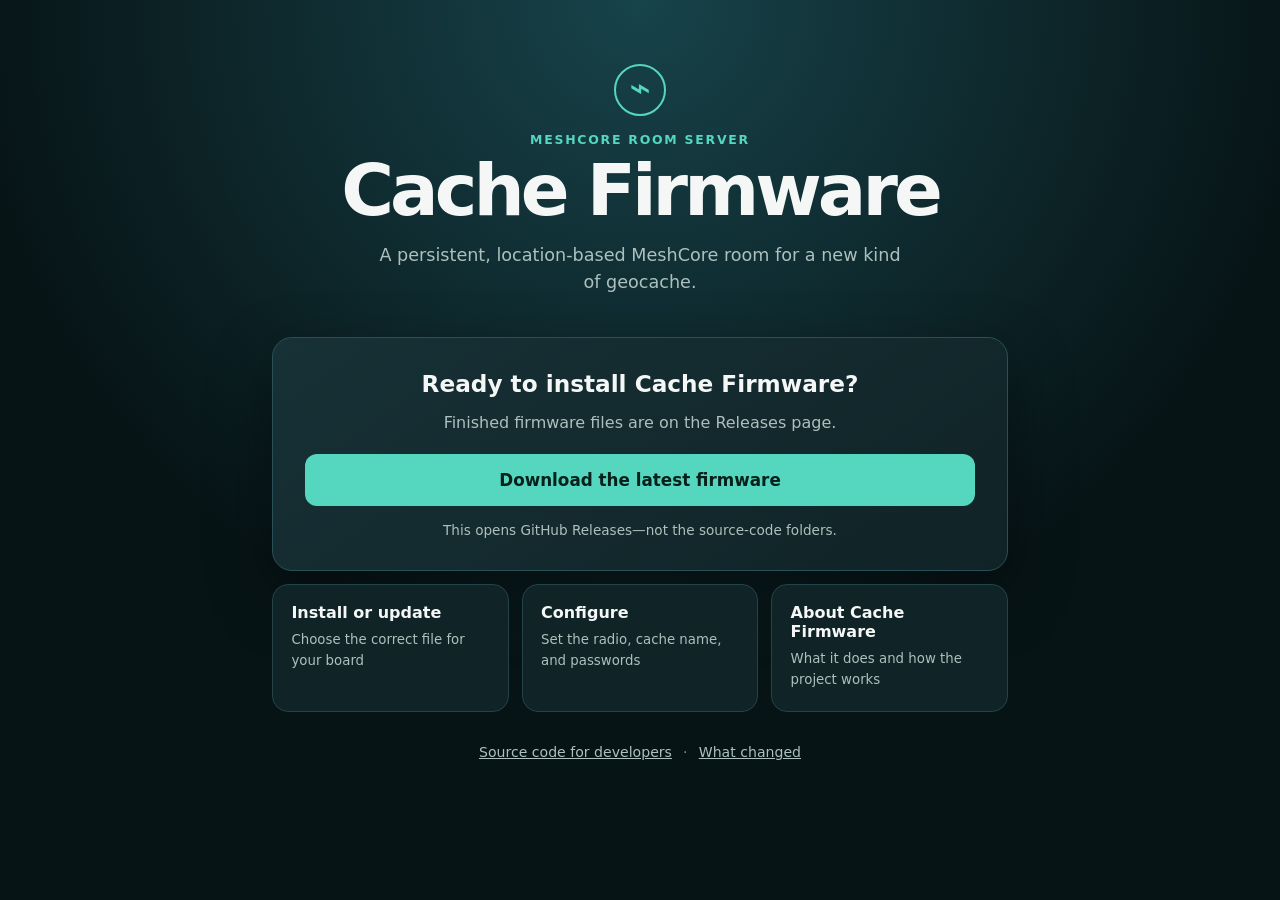
<file: index.html>
<!doctype html>
<html lang="en">
  <head>
    <meta charset="utf-8">
    <meta name="viewport" content="width=device-width, initial-scale=1">
    <meta name="description" content="Download Cache Firmware for MeshCore Room Server geocaches.">
    <title>Cache Firmware</title>
    <link rel="stylesheet" href="style.css">
  </head>
  <body>
    <main>
      <header>
        <div class="mark" aria-hidden="true">⌁</div>
        <p class="eyebrow">MeshCore room server</p>
        <h1>Cache Firmware</h1>
        <p class="intro">A persistent, location-based MeshCore room for a new kind of geocache.</p>
      </header>

      <section class="primary" aria-labelledby="download-heading">
        <h2 id="download-heading">Ready to install Cache Firmware?</h2>
        <p>Finished firmware files are on the Releases page.</p>
        <a class="button" href="https://github.com/Bobabate/Cache-Firmware/releases/latest">Download the latest firmware</a>
        <p class="note">This opens GitHub Releases—not the source-code folders.</p>
      </section>

      <nav aria-label="Cache Firmware help">
        <a class="card" href="https://github.com/Bobabate/Cache-Firmware/blob/cache/main/START-HERE.md">
          <span>Install or update</span>
          <small>Choose the correct file for your board</small>
        </a>
        <a class="card" href="https://github.com/Bobabate/Cache-Firmware/blob/cache/main/README.md#configure">
          <span>Configure</span>
          <small>Set the radio, cache name, and passwords</small>
        </a>
        <a class="card" href="https://github.com/Bobabate/Cache-Firmware/blob/cache/main/README.md">
          <span>About Cache Firmware</span>
          <small>What it does and how the project works</small>
        </a>
      </nav>

      <footer>
        <a href="https://github.com/Bobabate/Cache-Firmware">Source code for developers</a>
        <span aria-hidden="true">·</span>
        <a href="https://github.com/Bobabate/Cache-Firmware/blob/cache/main/CHANGELOG.md">What changed</a>
      </footer>
    </main>
  </body>
</html>
</file>
<file: style.css>
:root {
  color-scheme: dark;
  --bg: #071416;
  --panel: #102326;
  --panel-light: #173136;
  --text: #f4f7f6;
  --muted: #adc0bd;
  --accent: #55d6be;
  --accent-dark: #06201c;
  font-family: Inter, ui-sans-serif, system-ui, -apple-system, BlinkMacSystemFont, "Segoe UI", sans-serif;
}
* { box-sizing: border-box; }
body { min-height: 100vh; margin: 0; background: radial-gradient(circle at 50% 0, #17434a 0, transparent 42rem), var(--bg); color: var(--text); }
main { width: min(46rem, calc(100% - 2rem)); margin: 0 auto; padding: 4rem 0 2.5rem; }
header { text-align: center; }
.mark { width: 3.25rem; height: 3.25rem; margin: 0 auto 1rem; border: 2px solid var(--accent); border-radius: 50%; color: var(--accent); font-size: 2.25rem; line-height: 2.75rem; }
.eyebrow { margin: 0 0 .45rem; color: var(--accent); font-size: .78rem; font-weight: 750; letter-spacing: .14em; text-transform: uppercase; }
h1 { margin: 0; font-size: clamp(2.5rem, 10vw, 4.5rem); letter-spacing: -.055em; line-height: 1; }
.intro { max-width: 33rem; margin: 1rem auto 2.5rem; color: var(--muted); font-size: 1.1rem; line-height: 1.55; }
.primary { padding: 2rem; border: 1px solid #285056; border-radius: 1.25rem; background: linear-gradient(145deg, var(--panel-light), var(--panel)); box-shadow: 0 1.5rem 4rem #0006; text-align: center; }
h2 { margin: 0; font-size: 1.45rem; }
.primary > p { color: var(--muted); }
.button { display: block; margin: 1.4rem 0 1rem; padding: 1rem 1.25rem; border-radius: .75rem; background: var(--accent); color: var(--accent-dark); font-size: 1.05rem; font-weight: 800; text-decoration: none; }
.button:hover, .button:focus-visible { background: #7ce8d4; }
.note { margin: 0; font-size: .85rem; }
nav { display: grid; grid-template-columns: repeat(3, 1fr); gap: .8rem; margin-top: .8rem; }
.card { min-height: 8rem; padding: 1.15rem; border: 1px solid #234349; border-radius: 1rem; background: var(--panel); color: var(--text); text-decoration: none; }
.card:hover, .card:focus-visible { border-color: var(--accent); }
.card span { display: block; margin-bottom: .45rem; font-weight: 750; }
.card small { color: var(--muted); line-height: 1.45; }
footer { display: flex; justify-content: center; gap: .7rem; margin-top: 2rem; color: #78918e; font-size: .88rem; }
footer a { color: var(--muted); }
@media (max-width: 38rem) { main { padding-top: 2.5rem; } .primary { padding: 1.5rem; } nav { grid-template-columns: 1fr; } .card { min-height: auto; } footer { flex-wrap: wrap; } }
</file>
